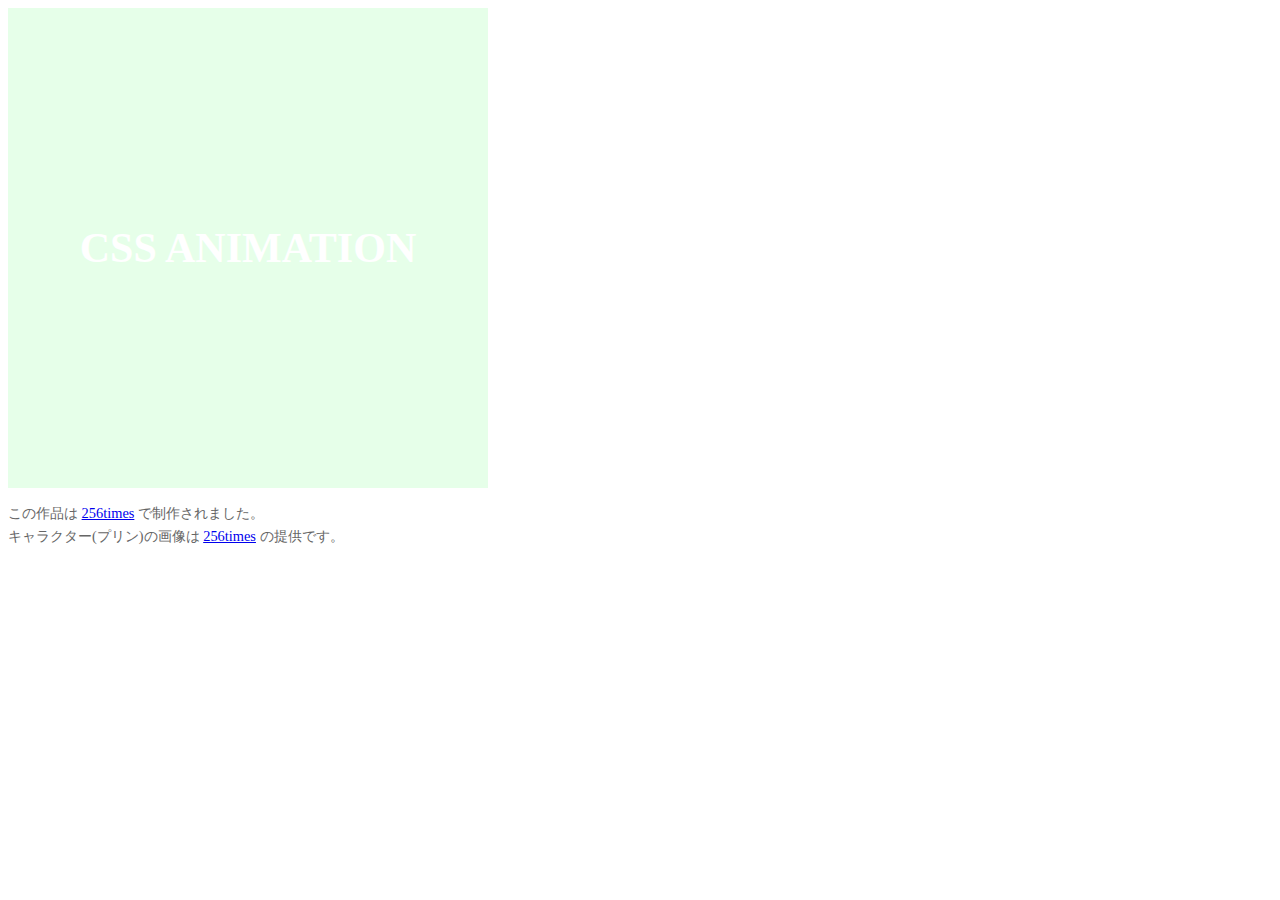
<file: css-animation/index.html>
<!DOCTYPE html>
<html lang="ja">
  <head>
    <meta charset="utf-8" />
    <title>My Playground</title>
    <link rel="stylesheet" href="css/styles.css" />
  </head>
  <body>
    <div class="container">
      <h1>CSS ANIMATION</h1>
      <div class="box-1">
        <p><img src="pudding.png" width="100" /></p>
        <p><img src="pudding.png" width="100" /></p>
        <p><img src="pudding.png" width="100" /></p>
        <p><img src="pudding.png" width="100" /></p>
        <p><img src="pudding.png" width="100" /></p>
        <p><img src="pudding.png" width="100" /></p>
      </div>
      <div class="box-2">
        <p><span>FUN!!</span></p>
        <img src="pudding.png" width="100" />
      </div>
      <div class="box-3">
        <p class="shaker"><img src="pudding.png" width="100" /></p>
        <p class="shadow"></p>
      </div>
      <div class="box-4">
        <p></p>
        <p></p>
        <p></p>
        <p></p>
        <p></p>
        <p></p>
        <p></p>
        <p></p>
        <p></p>
        <p><img src="pudding.png" width="100" /></p>
        <p></p>
        <p><img src="pudding.png" width="100" /></p>
        <p></p>
        <p></p>

        <p></p>
        <p><img src="pudding.png" width="100" /></p>
        <p></p>
        <p></p>
        <p></p>
        <p><img src="pudding.png" width="100" /></p>
        <p></p>

        <p></p>
        <p></p>
        <p></p>
        <p></p>
        <p></p>
        <p></p>
        <p></p>

        <p></p>
        <p><img src="pudding.png" width="100" /></p>
        <p></p>
        <p></p>
        <p></p>
        <p><img src="pudding.png" width="100" /></p>
        <p></p>

        <p></p>
        <p></p>
        <p><img src="pudding.png" width="100" /></p>
        <p></p>
        <p><img src="pudding.png" width="100" /></p>
        <p></p>
        <p></p>
        <p></p>
        <p></p>
        <p></p>
        <p></p>
        <p></p>
        <p></p>
        <p></p>
      </div>
      <div class="box-5">
        <div class="message">
          <p class="balloon"><span>ありがとうございました!!</span></p>
          <img src="pudding.png" width="100" />
          <p class="shadow"></p>
        </div>
      </div>
    </div>
    <div class="license">
      <p>
        この作品は
        <a href="https://256times.com" target="_blank">256times</a>
        で制作されました。<br />キャラクター(プリン)の画像は
        <a href="https://256times.com" target="_blank">256times</a>
        の提供です。
      </p>
    </div>
    <!-- 次の画像が1つ以上含まれていればOKです -->
    <!-- 必要に応じて他の要素を追加してかまいません -->
    <!--   <img src="pudding.png" width="100"> -->
  </body>
</html>
</file>
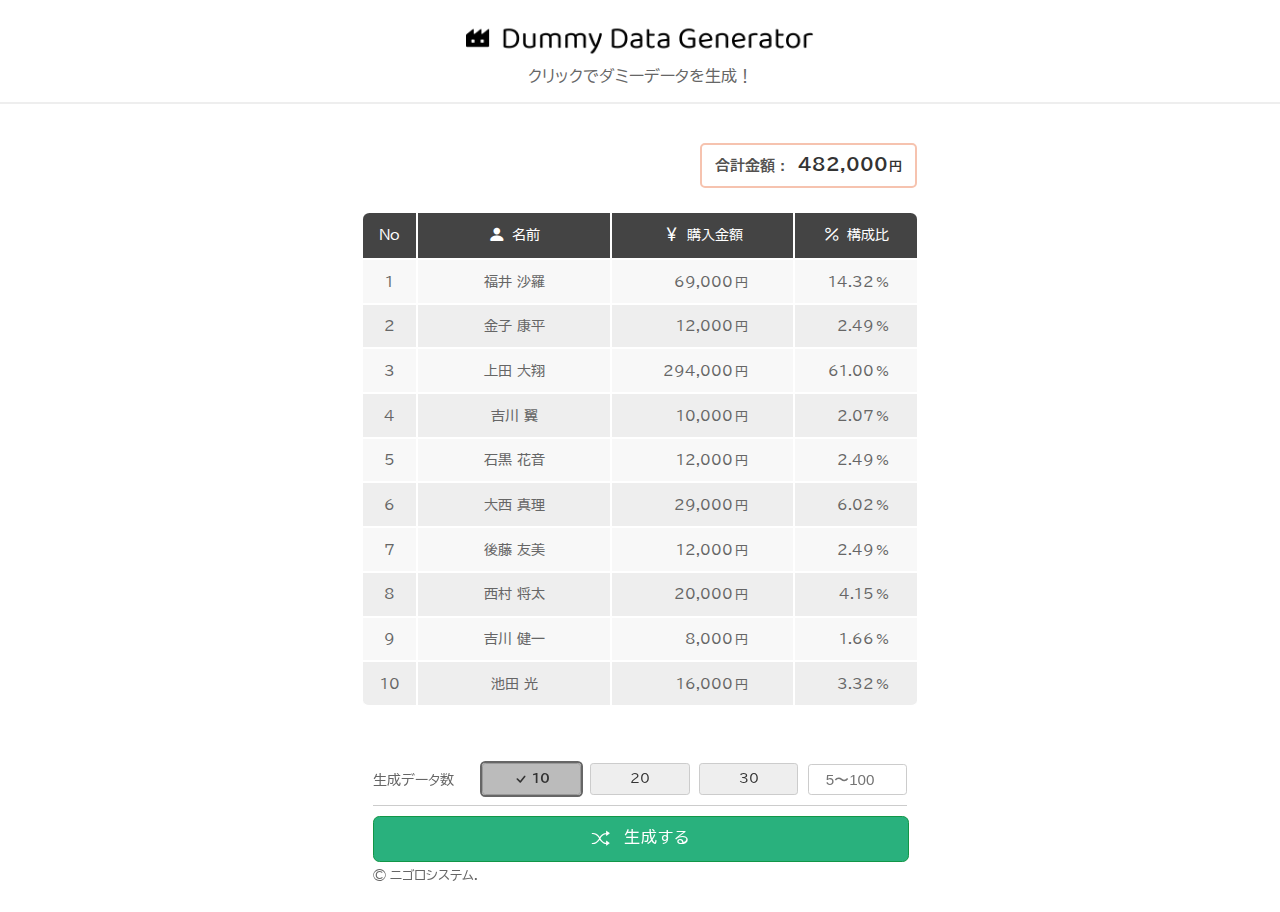
<file: dummy-data-generator/index.html>
<!-- これまでのコードをここに貼り付けて制作を進めましょう -->
<!DOCTYPE html>
<html lang="ja">
<head>
  <meta charset="utf-8">
  <meta name="viewport" content="width=device-width, initial-scale=1.0">
  <title>クリックでダミーデータを生成&#65372;Dummy Data Generator</title>
  <!-- Google Fonts (BIZ UDPGothic Regular, Bold) -->
  <link rel="preconnect" href="https://fonts.googleapis.com">
  <link rel="preconnect" href="https://fonts.gstatic.com" crossorigin>
  <link href="https://fonts.googleapis.com/css2?family=BIZ+UDPGothic:wght@400;700&amp;display=swap" rel="stylesheet">
  <!-- CSSを読み込むため、以下のタグは削除しないでください -->
  <link rel="stylesheet" href="css/styles.css">
</head>
<body>
  <!-- このHTMLファイルは自由に編集していただいて構いません -->
  
  <div class="controls">
    <form action="" id="form">
      <div class="option">
          <fieldset>
            <legend><span>生成データ数</span></legend>
            <input id="item_1" type="radio" name="num" value="10" checked><label for="item_1">10</label>
            <input id="item_2" type="radio" name="num" value="20"><label for="item_2">20</label>
            <input id="item_3" type="radio" name="num" value="30"><label for="item_3">30</label>
            <input id="item_4" type="number" name="free" min="5" max="100" placeholder="5〜100">
          </fieldset>
        </div>
      <p><button id="btn"><span>生成する</span></button></p>
    </form>
    <div class="copy">
      <small>&copy; ニゴロシステム.</small>
    </div>
  </div>
    <header class="content">
      <h1>
          <img src="logo.png" width="480" alt="Dummy Data Generator">
          <!-- ロゴ画像提供： 256times https://256times.com -->
      </h1>
      <p>クリックでダミーデータを生成！</p>
    </header>
    <main class="content">
      <div id="names">
      </div>
    </main>
  <script src="js/main.js"></script>
</body>
</html>
</file>
<file: css-animation/css/styles.css>
.container {
  width: 480px;
  height: 480px;
  position: relative;
  overflow: hidden;
  background-color: #E6FFE9;
  animation: background 25s forwards;
}

.box-1, .box-2, .box-3,
.box-4, .box-5, .box-6 {
  position: absolute;
  top: 0;
  left: 0;
  width: 100%;
  height: 100%;
  background-color: transparent;
}

h1 {
  position: absolute;
  margin: 0;
  width: 100%;
  height: 480px;
  color: #fff;
  font-size: 42px;
  text-align: center;
  line-height: 480px;
  animation: title-1 3s 25.5s forwards;
}

.box-1 {
  display: flex;
  justify-content: center;
  align-content: center;
  align-items: center;
  flex-wrap: wrap-reverse;
  animation: fade-out .5s 6s forwards;
}

p img {
  width: 100px;
  height: auto;
}

.box-1 p {
  width: 132px;
  height: 100px;
  text-align: center;
  opacity: 0;
  animation: mountain 4.5s forwards;
}

.box-2 p {
  position: relative;
  margin: 128px auto 0;
  width: fit-content;
  height: fit-content;
  padding: 2px 38px;
  text-align: center;
  font-size: 42px;
  color: #666;
  font-weight: bold;
  opacity: 0;
  transform: translateY(28px);
  animation: fun 4s 6.8s forwards;
}

.box-2 p::before,
.box-2 p::after {
    position: absolute;
    top: 0.8rem;
    height: 42px;
    content: '';
}

.box-2 p::before {
    border-left: solid 5px;
    left: 0;
    transform: rotate(-30deg);
}

.box-2 p::after {
    border-right: solid 5px;
    right: 0;
    transform: rotate(30deg);
}

.box-2 img {
  position: absolute;
  bottom: 0;
  transform: translateY(120px);
  animation: bound-y 4s 8s forwards;
}

.box-3 .shaker {
  position: relative;
  width: 120px;
  height: 400px;
  margin: 0 auto;
  animation: shake 5s 14.3s forwards linear;
  transform-origin: center top;
}

.box-3 .shaker::before {
  position: absolute;
  top: -20;
  left: calc(50% - 4px);
  content: '';
  display: inline-block;
  width: 8px;
  height: 0;
  background-color: brown;
  animation: rope 1s 11s forwards linear;
}

.box-3 .shadow {
  position: absolute;
  bottom: 0;
  left: calc(50% - 40px);
  content: '';
  display: inline-block;
  width: 80px;
  height: 80px;
  background: #999;
  border-radius: 50%;
  transform: scaleY(0.6);
  opacity: 0;
  animation: shadow 7s 12.6s linear;
}

.box-3 img {
  position: absolute;
  left: calc(50% - 50px);
  z-index: 1;
  transform: translateY(-120px);
  animation: hanger 1.4s 12s forwards;
}

.box-4 {
  display: grid;
  grid-template-columns: 46px 86px 86px 43px 86px 86px 46px;
  grid-template-rows: 46px 86px 86px 43px 86px 86px 46px;
  animation: zoom 1.5s 26s forwards ease-in;
  transform-origin: center;
}
.box-4 p {
  margin: 0;
}
.box-4 img {
  width: 100%;
  opacity: 0;
  animation: circle 2s forwards;
}

.box-5 {
  width: 0;
  background-color: #E9FFA5;
  animation: background-2 1s 28s forwards linear;
}

.message {
  opacity: 0;
  animation: message 1s 29s forwards;
}

.balloon {
  position: relative;
  margin: 120px auto;
  padding: 8px 24px;
  width: fit-content;
  color: #555;
  font-size: 16px;
  background: #fff;
  border-radius: 15px;
  opacity: 0;
  transform: translateY(32px);
  animation: balloon .5s 29.5s forwards;
}

.balloon:before {
  content: '';
  position: absolute;
  top: 100%;
  left: 50%;
  margin-left: -15px;
  border: 15px solid transparent;
  border-top: 15px solid #fff;
}

.balloon span {
  margin: 0;
  padding: 0;
}

.message img {
  position: absolute;
  top: 230px;
  left: calc(50% - 50px);
  animation: thanks 1.5s 30s infinite;
  transform-origin: bottom;
}
.message .shadow {
  position: absolute;
  top: 350px;
  width: 80px;
  height: 38px;
  left: calc(50% - 40px);
  border-radius: 50%;
  background: #666;
  animation: shadow-2 1.5s 30s infinite;
}

/*------- box-1 アニメーション ----------*/

@keyframes mountain {
  0% {
    opacity: 0;
    transform: translateY(-380px) scale(1);
  }
  
  35% {
    opacity: 1;
    transform: translateY(0) scale(1, 0.8);
    transform-origin: top;
  }
  36% {
    opacity: 1;
    transform: translateY(0) scale(1, 0.7);
    transform-origin: bottom;
    transition-timing-function: ease-in;
  }
  
  37.5%{
    opacity: 1;
    transform: translateY(-48px) scale(1, 0.9);
    transform-origin: top;
    transition-timing-function: ease-in-out;
  }
  42.5% {
    opacity: 1;
    transform: translateY(-48px) scale(1, 0.8);
    transform-origin: top;
    transition-timing-function: ease-in-out;
  }

  47.5% {
    opacity: 1;
    transform: translateY(8px) scale(1, 0.9);
    transform-origin: bottom;
  }
  50% {
    opacity: 1;
    transform: translateY(8px) scale(1, 0.7);
    transform-origin: bottom;
  }
  
  52.5% {
    opacity: 1;
    transform: translateY(-8px) scale(1, 0.9);
    transform-origin: bottom;
  }
  55% {
    opacity: 1;
    transform: translateY(0) scale(1, 0.9);
    transform-origin: bottom;
  }
  57.5%, 97.5% {
    opacity: 1;
    transform: translateY(0) scale(1);
    transform-origin: bottom;
  }
  
  100% {
    opacity: 1;
    transform: translateY(0) scale(1);
  }
}

@keyframes fade-out {
  0% {
    opacity: 1;
  }
  100% {
    opacity: 0;
  }
}

.box-1 p:first-child {
  animation-delay: .5s;
}

.box-1 p:nth-child(2) {
  animation-delay: 1s;
}

.box-1 p:nth-child(3) {
  animation-delay: 1.5s;
}

.box-1 p:nth-child(4) {
  animation-delay: 2s;
}

.box-1 p:nth-child(5) {
  animation-delay: 2.5s;
}

.box-1 p:last-child {
  width: 100%;
  height: 100px;
  animation-delay: 3s;
}

/*------- box-2 アニメーション ----------*/

@keyframes bound-y {
  0% {
    transform: translate(0, 120px) scale(1, 1);
    transition-timing-function: ease-in;
  }
  20% {
    transform: translate(60px, -380px) scale(1, 0.8);
  }
  21% {
    transform: translate(60px, -380px) scale(1);
    transform-origin: top;
    transition-timing-function: ease-in;
  }
  40% {
    transform: translate(160px, 0) scale(1, 0.8);
    transition-timing-function: ease-in;
  }
  41% {
    transform: translate(160px, 0) scale(1, 1);
    transition-timing-function: ease-in;
  }
  60% {
    transform: translate(280px, -380px) scale(1, 0.8);
    transition-timing-function: ease-in;
  }
  61% {
    transform: translate(280px, -380px) scale(1, 1);
    transition-timing-function: ease-in;
  }
  80% {
    transform: translate(360px, 0) scale(1, 0.8);
    transition-timing-function: ease-in;
  }
  81% {
    transform: translate(360px, 0) scale(1, 1);
    transition-timing-function: ease-in;
  }
  100% {
    transform: translate(600px, -520px) scale(1);
    transition-timing-function: ease-in;
  }
}

/*------- box-3 アニメーション ----------*/

@keyframes rope {
  0% {
    height: 0;
  }
  100% {
    height: 300px;
  }
}

@keyframes hanger {
  0% {
    transform: translateY(-120px);
  }
  100% {
    transform: translateY(280px);
  }
}

@keyframes shake {
  0% {
    transform: rotate(0) scaleX(1);
  }
  20% {
    transform: rotate(-90deg) scaleX(1);
  }
  40% {
    transform: rotate(0) scaleX(0.8);
  }
  60% {
    transform: rotate(90deg) scaleX(1);
  }
  80% {
    transform: rotate(0) scaleX(0.8);
  }
  100% {
    transform: rotate(-180deg) scaleX(1);
  }
}

@keyframes shadow {
  0% {
    opacity: 0;
    transform: translate(0) scale(0);
  }
  10%, 26% {
    opacity: 1;
    transform: translate(0) scale(1, 0.5);
  }
  30%, 40%{
    opacity: 1;
    transform: translate(200px, 0) scale(0);
  }
  56% {
    opacity: 1;
    transform: translate(0, 0) scale(1, 0.5);
  }
  60%, 70% {
    opacity: 1;
    transform: translate(-200px, 0) scale(0);
  }
  84% {
    opacity: 1;
    transform: translate(0, 0) scale(1, 0.5);
  }
  90% {
    opacity: 1;
    transform: translate(200px, 0) scale(0);
  }
  100% {
    opacity: 0;
    transform: translate(200px, 0) scale(0);
  }
}

/*------- box-4 アニメーション ----------*/

@keyframes circle {
  0% {
    opacity: 1;
    transform: rotateY(0deg);
  }
  40% {
    opacity: 1;
    transform: rotateY(360deg);
  }
  41%, 100% {
    opacity: 1;
    transform: none;
  }
}

.box-4 p:nth-child(12) img {
  animation-delay: 20s;
}

.box-4 p:nth-child(20) img {
  animation-delay: 20.5s;
}
.box-4 p:nth-child(34) img {
  animation-delay: 21s;
}
.box-4 p:nth-child(40) img {
  animation-delay: 21.5s;
}
.box-4 p:nth-child(38) img {
  animation-delay: 22s;
}
.box-4 p:nth-child(30) img {
  animation-delay: 22.5s;
}
.box-4 p:nth-child(16) img {
  animation-delay: 23s;
}
.box-4 p:nth-child(10) img {
  animation-delay: 23.5s;
}

@keyframes zoom {
  0%{
    opacity: 1;
    transform: scale(1);
  }
  70% {
    opacity: 1;
    transform: scale(1.1);
  }
  100% {
    opacity: 0;
    transform: scale(1.2);
  }
}

/*------- FUN アニメーション ----------*/

@keyframes fun {
  0% {
    opacity:0;
    transform: translateY(28px);
  }
  15%, 97.5% {
    opacity:1;
    transform: translateY(0);
  }
  100% {
    opacity: 0;
  }
}

/*------- CSS ANIMATION アニメーション ----------*/

@keyframes title-1 {
  from {
    opacity: 1;
    color: #fff;
  }
  40%, 80% {
    opacity: 1;
    color: #666;
  }
  to {
    opacity: 0;
    color: #666;
  }
  
}

/*------- 背景 アニメーション ----------*/

@keyframes background {
  0%{
    background-color: #E6FFE9;
  }
  25% {
    /* background-color: #FFBEDA; */
    background-color: #FFFFAA;
  }
  50% {
    background-color: #FFBEDA;
    /* background-color: #FFFFAA; */
  }
  75% {
    background-color: #D9E5FF;
  }
  100% {
    background-color: #FFD5EC;
  }
}


/*------- box-5 アニメーション ----------*/

@keyframes background-2 {
  0% {
    width: 0;
  }
  100% {
    width: 100%;
  }
}

@keyframes message {
  from {
    opacity: 0;
  }
  to {
    opacity: 1;
  }
}

@keyframes balloon {
  0% {
    opacity: 0;
    transform: translateY(32px);
  }
  100% {
    opacity: 1;
    transform: translateY(0);
  }
}

@keyframes thanks {
  0% {
    transform: none;
  }
  
  50% {
    transform: translateY(-24px) scale(1, 0.9);
  }

  100% {
    transform: translateY(0px) scale(1);
  }
}

@keyframes shadow-2 {
  0% {
    transform: none;
  }
  
  50% {
    transform: scale(0.8);
  }

  100% {
    transform: scale(1);
  }
}

.license {
  width: 480px;
  font-size: 0.9rem;
  color: #666;
  line-height: 1.6;
}
</file>
<file: dummy-data-generator/css/styles.css>
@charset 'utf-8';
/* これまでのコードを貼り付けて制作を進めましょう */
/* 自由に記述してかまいません */

@import url("https://cdn.jsdelivr.net/npm/bootstrap-icons@1.11.3/font/bootstrap-icons.min.css");

* {
    margin: 0;
    padding: 0;
    border: 0;
    box-sizing: border-box;
  }
  
  img {
    vertical-align: bottom;
  }
  
  body {
    background: #fff;
    font-family: 'BIZ UDPGothic', sans-serif;
    line-height: 1.6;
    color: #666;
  }
  
  .content {
    padding: 0.8rem;
    margin-bottom: 1.6rem;
  }
  
  header {
    padding-bottom: 0.8rem;
    display: flex;
    flex-direction: column;
    align-items: center;
    border-bottom: 2px solid #eee;
  }
  h1 {
    width: 90%;
    max-width: 348px;
  }
  
  h1 img {
    width: 100%;
  }
  
  main {
    width: 100%;
    max-width: 580px;
    margin: 0 auto;
  }

  main.content {
    margin-bottom: 12rem;;
  }
 
  /* オプション・ボタン */
  .controls {
    position: fixed;
    bottom: 0;
    left: 50%;
    transform: translateX(-50%);
    display: flex;
    flex-direction: column;
    column-gap: 0.8rem;
    border-radius: 0.4rem;
    background: rgba(255, 255, 255, .8);
    padding: 0.4rem 0.8rem 0.8rem;
    width: 100%;
    max-width: 560px;
  }
  
  .option legend,
  input[type=text] {
    display: contents;
    font-size: 0.9rem;
  }
  legend span {
    display: inline-block;
    padding-right: 0.1rem;
  }
  
  fieldset {
    display: grid;
    grid-template-columns: repeat(5, 1fr);
    gap: 0.6rem;
    align-items: center;
    margin: 0.4rem 0 0.6rem;
    padding-bottom: 0.6rem;
    border-bottom: 1px solid #ccc;
  }
  input[type=radio] {
    clip: rect(1px 1px 1px 1px);
    position: absolute;
  }
  label,
  input[type=number] {
    display: inline-block;
    padding: 0.3rem 0;
    text-align: center;
    transition: all .2s;
    border: 1px solid #ccc;
    background: #eee;
    border-radius: 0.2rem;
    color: #333;
    font-size: 0.8rem;
    cursor: pointer;
  }
  
  input:checked + label,
  input:focus + label {
    background: #bbb;
    border-color: #999;
    color: #333;
    font-weight: bold;
    border-radius: 0.2rem;
  }

  input:checked + label.checked::before {
    display: inline-block;
    content: '\F26E';
    font-family: bootstrap-icons;
    font-weight: 400;
    font-size: 1.1rem;
    line-height: 1;
    vertical-align: middle;
    margin-right: 0.1rem;
  }
  
  input[type=number] {
    cursor: default;
    text-align: center;
    width: 100%;
    height: fit-content;
    padding: 0.39rem 0.2rem;
    font-size: 0.95rem;
    line-height: normal;
    background: #fff;
    border: 1px solid #ccc;
    z-index: 10;
  }

  input[type=number]:focus,
  input:checked + label {
    outline: #666 solid 2px;
  }
  
  button {
    all: unset;
    cursor: pointer;
    background: #29B17D;
    color: #fff;
    border: 1px solid #129647;
    border-radius: 0.4rem;
    font-size: 1rem;
    text-align: center;
    padding: 0.8rem 0;
    width: 100%;
    line-height: 1;
    letter-spacing: 1px;
    transition: background .3s;
  }
  
  button:hover {
    background: #129647;
  }
  
  button:active {
    opacity: .2;
  }


  button span::before {
    display: inline-block;
    content: '\F544';
    color: #fff;
    font-family: bootstrap-icons;
    font-weight: 400;
    font-size: 1.1rem;
    vertical-align: middle;
    margin-right: 0.8rem;
  }

  /*** データ表示 ***/
  .units {
    font-size: 0.84rem;
    margin-left: 0.1rem;
  }
  .total {
    text-align: right;
    width: fit-content;
    margin-left: auto;
    padding: 0.4rem 0.8rem;
    margin-bottom: 1.6rem;
    font-size: 1.1rem;
    font-weight: bold;
    border: 2px solid #f6c3af;
    border-radius: 5px;
    color: #333;
  }
  .total small {
    display: inline-block;
    color: #535150;
    margin-right: 0.8rem;
  }
  #names {
    width: 100%;
  }
  #names dl {
    display: grid;
    grid-template-columns: 10% 35% 33% 22%;
    border-bottom: 2px solid #fff;
    background: #f8f8f8;
  }
  
  #names dl dt,
  #names dl dd {
    padding: 0.6rem 0;
    text-align: center;
    border-right: 2px solid #fff;
    font-size: 0.9rem;
  }
  #names dl:nth-child(odd) {
    background: #eee;
  }
  #names dl:last-of-type {
    border-bottom-left-radius: 0.4rem;
    border-bottom-right-radius: 0.4rem;
  }
  #names dl dd:last-of-type {
    border-right: none;
  }
  .pay {
    display: inline-block;
    text-align: right;
    width: 5.6rem;
  }
  .pertotal {
    display: inline-block;
    text-align: right;
    width: 4.1rem;
  }

  #names dl.title {
    background: #444;
    border-top-left-radius: 0.4rem;
    border-top-right-radius: 0.4rem;
    font-size: 0.9rem;
    color: #fff;
  }
  #names dl.title dd::before {
    display: inline-block;
    content: '\F4DA';
    font-family: bootstrap-icons;
    font-weight: 400;
    font-size: 1.1rem;
    vertical-align: middle;
    margin-right: 0.4rem;
    margin-top: -0.2rem;
  }
  #names dl.title dd:nth-of-type(2)::before {
    content: '\F63A';
  }
  #names dl.title dd:last-of-type::before {
    content: '\F4D1';
  }
  
  .credit {
    color: #666;
    font-size: 0.85rem;
    text-align: center;
    line-height: 1.8;
    padding: 1.2rem 0 0;
  }
</file>
